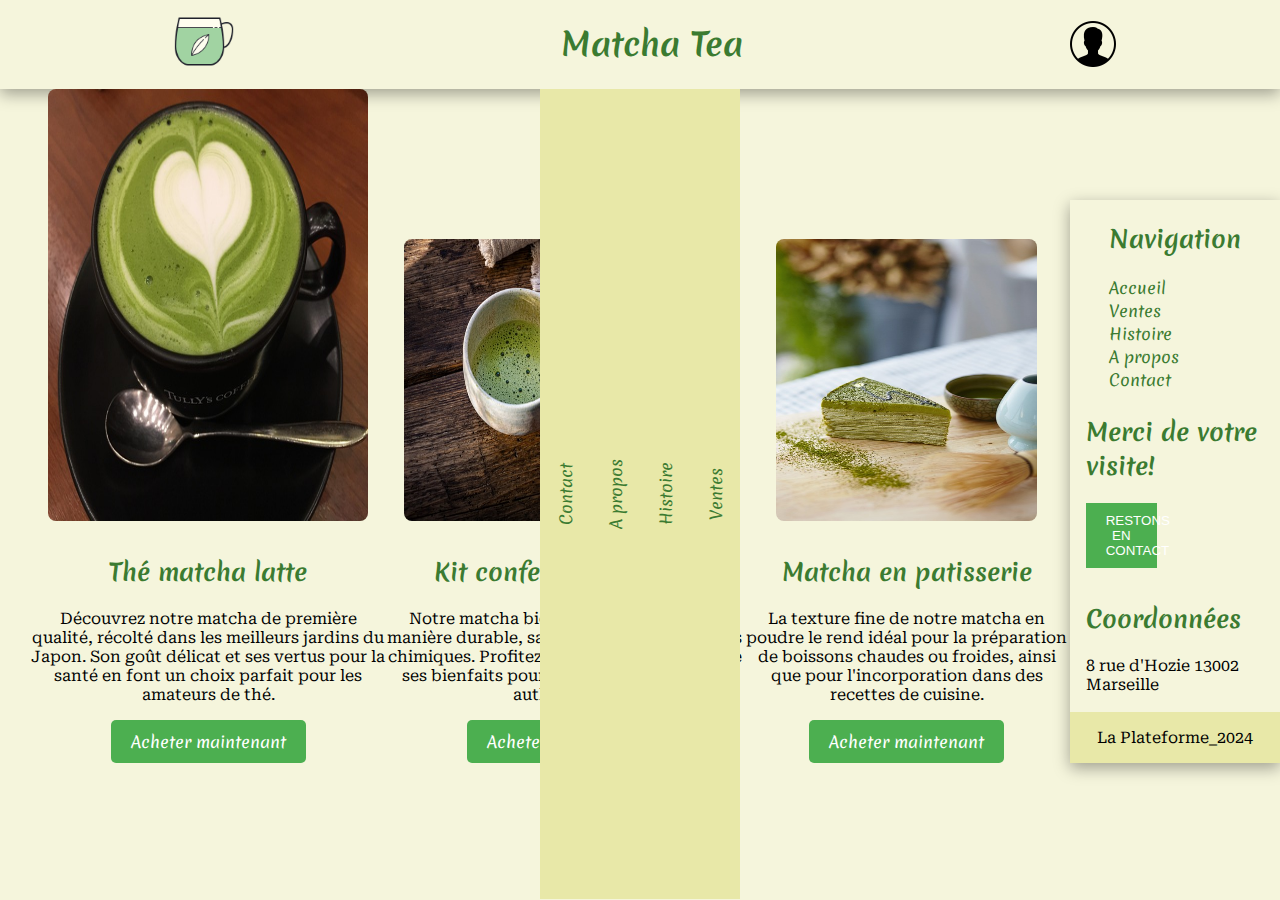
<file: index.html>
<!DOCTYPE html>
<html lang="fr">
  <head>
    <meta charset="UTF-8" />
    <meta name="viewport" content="width=device-width, initial-scale=1.0" />
    <link rel="stylesheet" href="css/style.css" />
    <link rel="stylesheet" href="css/responsive.css" />
    <title>Matcha Tea - Accueil</title>
    <link rel="preconnect" href="https://fonts.googleapis.com" />
    <link rel="preconnect" href="https://fonts.gstatic.com" crossorigin />
    <link
      href="https://fonts.googleapis.com/css2?family=Merienda:wght@300..900&display=swap"
      rel="stylesheet"
    />
    <link
      href="https://fonts.googleapis.com/css2?family=Roboto+Serif:ital,opsz,wght@0,8..144,100..900;1,8..144,100..900&display=swap"
      rel="stylesheet"
    />
  </head>
  <body>
    <header>
      <a href="/index.html"
        ><img class="logo" src="/images/icons8-matcha-tea-100.png"
      /></a>
      <h1>Matcha Tea</h1>
      <img
        class="logoprof"
        src="/images/icons8-account-50.png"
        alt="logo connexion"
      />
    </header>

    <main>
      <div class="container">
        <aside>
          <nav>
            <ul>
              <li><a href="/contact.html">Contact</a></li>
              <li><a href="/apropos.html">A propos</a></li>
              <li><a href="/histoire.html">Histoire</a></li>
              <li><a href="/vente.html">Ventes</a></li>
            </ul>
          </nav>
        </aside>
        <div class="content">
          <div class="product">
            <img class="product1" src="/images/matcha1.jpg" alt="Matcha 1" />
            <h2>Thé matcha latte</h2>
            <p>
              Découvrez notre matcha de première qualité, récolté dans les
              meilleurs jardins du Japon. Son goût délicat et ses vertus pour la
              santé en font un choix parfait pour les amateurs de thé.
            </p>
            <a href="#" class="buy-button">Acheter maintenant</a>
          </div>

          <div class="product">
            <img class="product2" src="/images/matcha2.jpg" alt="Matcha 2" />
            <h2>Kit confection matcha</h2>
            <p>
              Notre matcha biologique est cultivé de manière durable, sans
              pesticides ni produits chimiques. Profitez de son arôme riche et
              de ses bienfaits pour une expérience de thé authentique.
            </p>
            <a href="#" class="buy-button">Acheter maintenant</a>
          </div>

          <div class="product">
            <img class="product3" src="/images/matcha3.jpg" alt="Matcha 3" />
            <h2>Matcha en patisserie</h2>
            <p>
              La texture fine de notre matcha en poudre le rend idéal pour la
              préparation de boissons chaudes ou froides, ainsi que pour
              l'incorporation dans des recettes de cuisine.
            </p>
            <a href="#" class="buy-button">Acheter maintenant</a>
          </div>
          <footer>
            <nav>
              <h2>Navigation</h2>
              <ul>
                <li><a href="/index.html">Accueil</a></li>
                <li><a href="/vente.html">Ventes</a></li>
                <li><a href="/histoire.html">Histoire</a></li>
                <li><a href="/apropos.html">A propos</a></li>
                <li><a href="/contact.html">Contact</a></li>
              </ul>
            </nav>
      
            <div class="footerMid">
              <h2>Merci de votre visite!</h2>
              <button>Restons en contact</button>
            </div>
            <div class="footerCoord">
              <h2>Coordonnées</h2>
              <p>8 rue d'Hozie 13002 Marseille</p>
            </div>
            <div class="footer-copyright">
              <p>La Plateforme_2024</p>
            </div>
          </footer>
        </div>
      
    </main>
    
  
  </body>
</html>
</file>
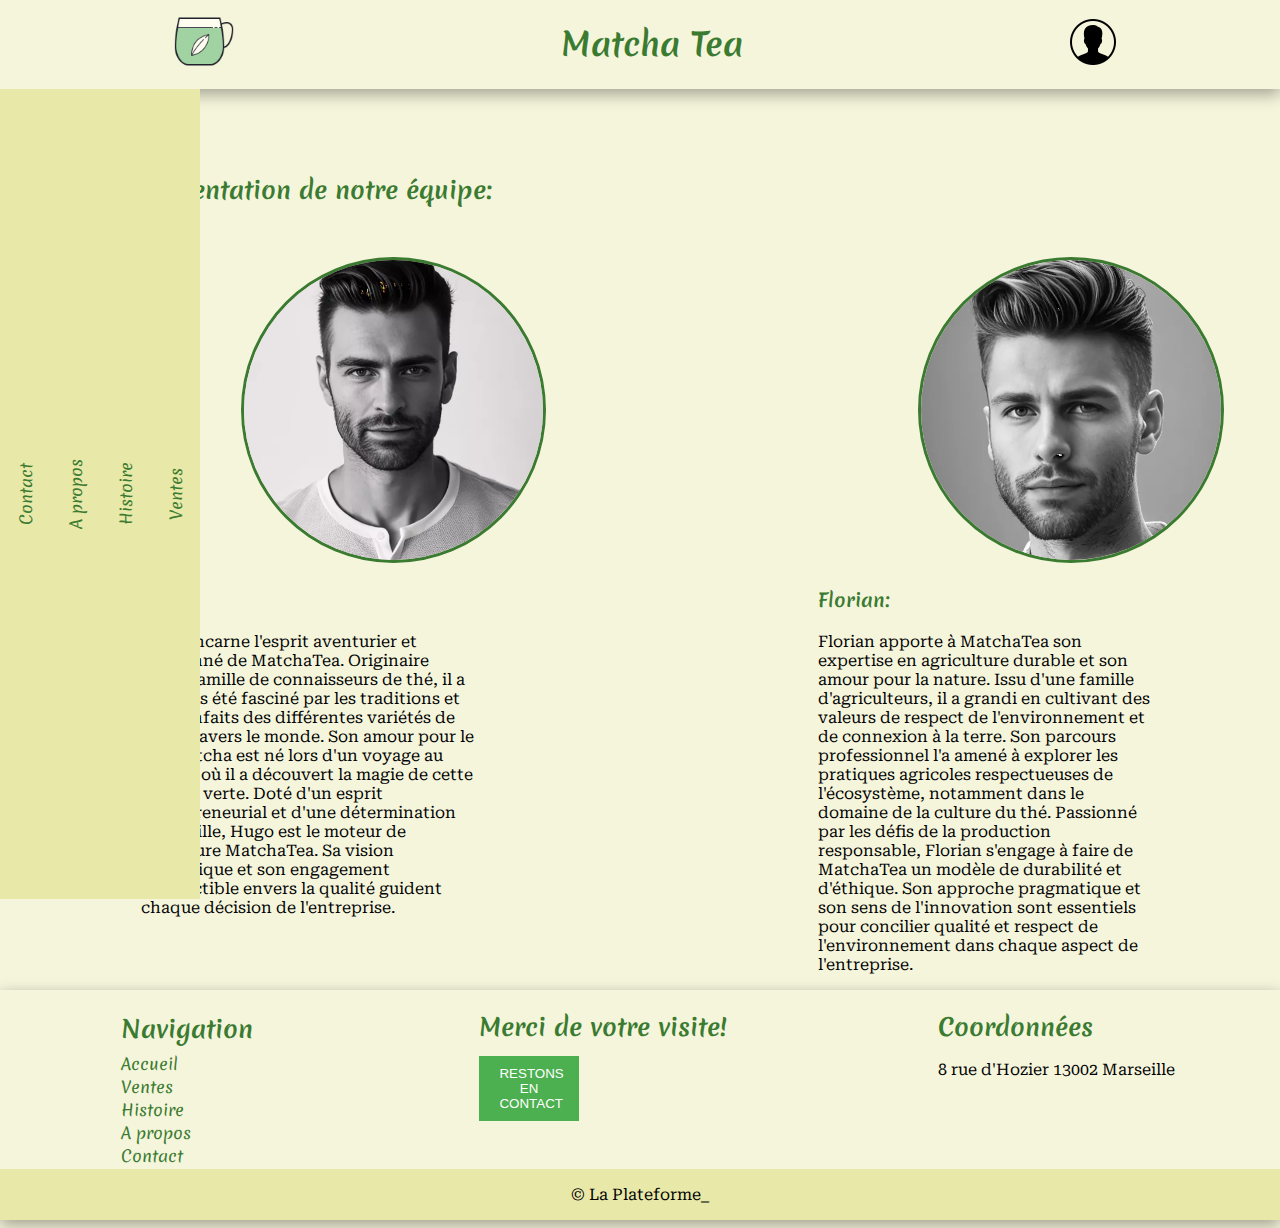
<file: apropos.html>
<!DOCTYPE html>
<html lang="fr">
  <head>
    <meta charset="UTF-8" />
    <meta name="viewport" content="width=device-width, initial-scale=1.0" />
    <link rel="stylesheet" href="css/style.css" />
    <link rel="stylesheet" href="css/index.css" />
    <link rel="stylesheet" href="css/apropos.css" />

    <link rel="stylesheet" href="css/responsive.css" />
    <title>Matcha Tea - L'équipe</title>
    <link rel="preconnect" href="https://fonts.googleapis.com" />
    <link rel="preconnect" href="https://fonts.gstatic.com" crossorigin />
    <link
      href="https://fonts.googleapis.com/css2?family=Merienda:wght@300..900&display=swap"
      rel="stylesheet" />
    <link
      href="https://fonts.googleapis.com/css2?family=Roboto+Serif:ital,opsz,wght@0,8..144,100..900;1,8..144,100..900&display=swap"
      rel="stylesheet" />
  </head>
  <body>
    <header>
      <a href="index.html"><img class="logo" src="images/icons8-matcha-tea-100.png" /></a>
      <h1 class="mobile-hidden">Matcha Tea</h1>
      <img class="mobile-only" src="images/menu.png" alt="Menu">

      <a href="profil.html"><img class="logoprof" src="images/icons8-account-50.png"
        alt="logo connexion" /></a>
    </header>
    <div id="position-fixed-header"></div>
    <div class="main-container">
      <aside id="desktop-navbar">
        <nav>
          <ul>
            <li class="mobile-hidden"><a href="contact.html">Contact</a></li>
            <li class="mobile-hidden"><a href="apropos.html">A propos</a></li>
            <li class="mobile-hidden"><a href="histoire.html">Histoire</a></li>
            <li class="mobile-hidden"><a href="vente.html">Ventes</a></li>
          </ul>
        </nav>
      </aside>

      <div id="position-fixed-navbar"></div>
      <main>
      <h2>Présentation de notre équipe:</h2>
        <div class="equipe">
          <div class="hugo">
            <img class="portrait" src="images/Hugo_ia.png" alt="hugo profil" />
            <h3>Hugo:</h3>
            <p>
              Hugo incarne l'esprit aventurier et passionné de MatchaTea.
              Originaire d'une famille de connaisseurs de thé, il a toujours été
              fasciné par les traditions et les bienfaits des différentes
              variétés de thé à travers le monde. Son amour pour le thé matcha
              est né lors d'un voyage au Japon, où il a découvert la magie de
              cette poudre verte. Doté d'un esprit entrepreneurial et d'une
              détermination sans faille, Hugo est le moteur de l'aventure
              MatchaTea. Sa vision stratégique et son engagement indéfectible
              envers la qualité guident chaque décision de l'entreprise.
            </p>
          </div>
          <div class="florian">
            <img
              class="portrait"
              src="images/Florian_ia.png"
              alt="florian profil"
            />
            <h3>Florian:</h3>
            <p>
              Florian apporte à MatchaTea son expertise en agriculture durable
              et son amour pour la nature. Issu d'une famille d'agriculteurs, il
              a grandi en cultivant des valeurs de respect de l'environnement et
              de connexion à la terre. Son parcours professionnel l'a amené à
              explorer les pratiques agricoles respectueuses de l'écosystème,
              notamment dans le domaine de la culture du thé. Passionné par les
              défis de la production responsable, Florian s'engage à faire de
              MatchaTea un modèle de durabilité et d'éthique. Son approche
              pragmatique et son sens de l'innovation sont essentiels pour
              concilier qualité et respect de l'environnement dans chaque aspect
              de l'entreprise.
            </p>
          </div>
        </div>
      </div>
    </main>
          <footer>
            <nav>
              <h2>Navigation</h2>
              <ul>
                <li><a href="index.html">Accueil</a></li>
                <li><a href="vente.html">Ventes</a></li>
                <li><a href="histoire.html">Histoire</a></li>
                <li><a href="apropos.html">A propos</a></li>
                <li><a href="contact.html">Contact</a></li>
              </ul>
            </nav>
      
            <div class="footer-button">
              <h2>Merci de votre visite!</h2>
              <button>Restons en contact</button>
      
            </div>
            <div class="footer-contact-details">
              <h2>Coordonnées</h2>
              <p>8 rue d'Hozier 13002 Marseille</p>
            </div>
            <div class="footer-copyright">
              <p>© La Plateforme_</p>
            </div>
          </footer>
        </div>
      </section>
    </div>


  </body>
</html>
</file>
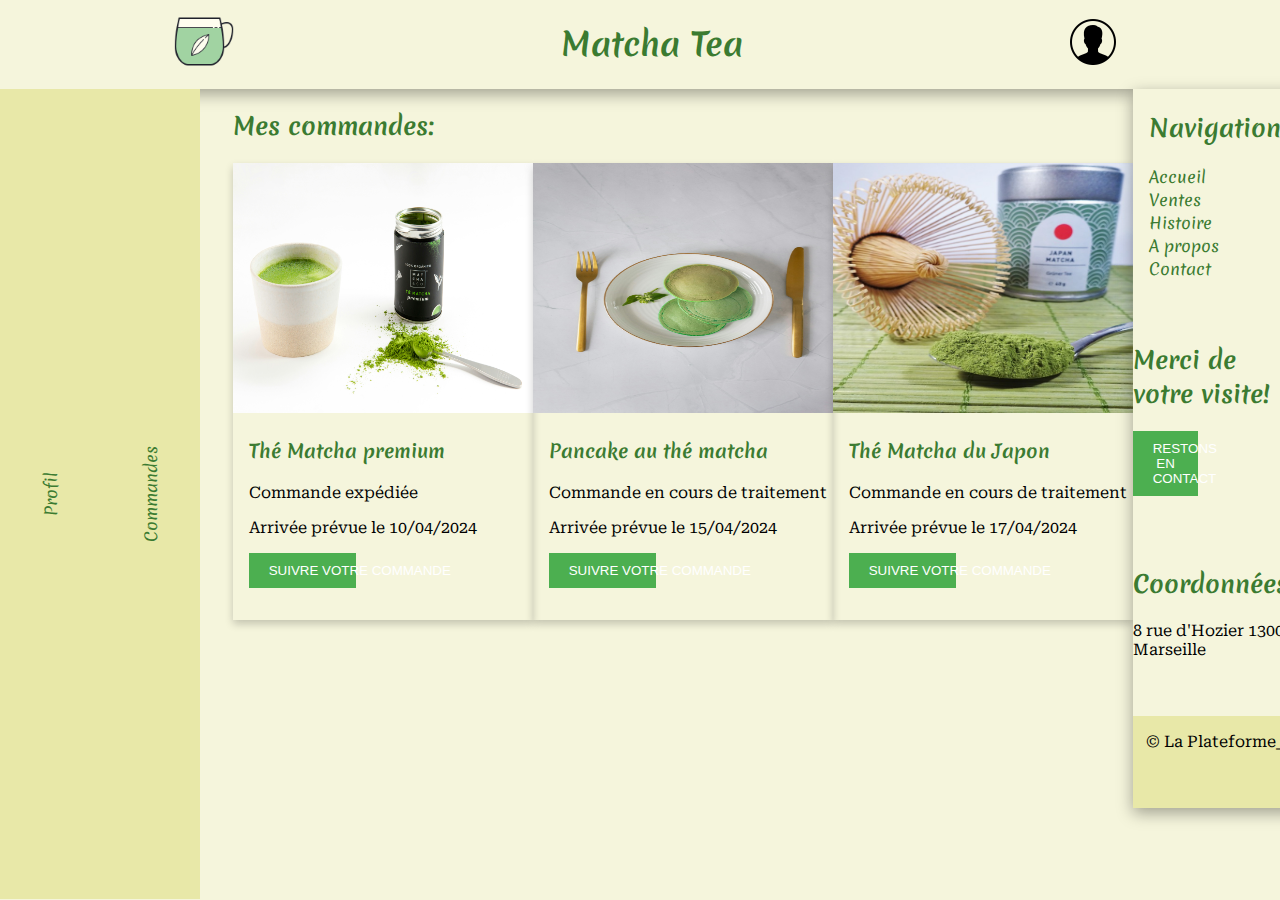
<file: commandes.html>
<!DOCTYPE html>
<html lang="fr">
    <head>
        <meta charset="UTF-8" />
        <meta name="viewport" content="width=device-width, initial-scale=1.0" />
        <link rel="stylesheet" href="css/style.css" />
        <link rel="stylesheet" href="css/index.css" />
        <link rel="stylesheet" href="css/commandes.css">
        <link rel="stylesheet" href="css/responsive.css" />
        <title>Matcha Tea - Mes commandes</title>
        <link rel="preconnect" href="https://fonts.googleapis.com" />
        <link rel="preconnect" href="https://fonts.gstatic.com" crossorigin />
        <link
            href="https://fonts.googleapis.com/css2?family=Merienda:wght@300..900&display=swap"
            rel="stylesheet" />
        <link
            href="https://fonts.googleapis.com/css2?family=Roboto+Serif:ital,opsz,wght@0,8..144,100..900;1,8..144,100..900&display=swap"
            rel="stylesheet" />
    </head>
    <body>
        <header>
            <a href="index.html"><img class="logo"
                    src="images/icons8-matcha-tea-100.png" /></a>
            <h1 class="mobile-hidden">Matcha Tea</h1>
            <img class="mobile-only" src="images/menu.png" alt="Menu">

            <a href="profil.html"><img class="logoprof"
                    src="images/icons8-account-50.png"
                    alt="logo connexion" /></a>
        </header>
        <div id="position-fixed-header"></div>
            

                <div class="mainContainer">
                    <aside id="desktop-navbar">
                        <nav>
                            <ul>
                                <li><a href="profil.html">Profil</a></li>
                                <li><a href="commandes.html">Commandes</a></li>
                            </ul>
                        </nav>
                    </aside>
                     <div id="position-fixed-navbar"></div>

                    <div class="container">
                        <main>
                            <h2>Mes commandes:</h2>
                            <section>
                                <div class="row"></div>
                                <article>
                                    <div class="card">
                                      <img src="images/the_matcha_premium.jpg">
                                      <div class="card-container">
                                        <h3>Thé Matcha premium</h3>
                                        <p>Commande expédiée</p>
                                        <p>Arrivée prévue le 10/04/2024</p>
                                        <button>Suivre votre commande</button>
                                      </div>
                                    </div>
                                  </article>
                        
                                  <article>
                                    <div class="card">
                                      <img src="images/the_matcha_pancake.jpg">
                                      <div class="card-container">
                                        <h3>Pancake au thé matcha</h3>
                                        <p>Commande en cours de traitement</p>
                                        <p>Arrivée prévue le 15/04/2024</p>
                                        <button>Suivre votre commande</button>
                                      </div>
                                    </div>
                                  </article>

                                  <article>
                                    <div class="card">
                                      <img src="images/matcha7.jpg">
                                      <div class="card-container">
                                        <h3>Thé Matcha du Japon</h3>
                                        <p>Commande en cours de traitement</p>
                                        <p>Arrivée prévue le 17/04/2024</p>
                                        <button>Suivre votre commande</button>
                                      </div>
                                    </div>
                                  </article>
                        
                            </section>
                        </main>
                        
                        <footer>
                            <nav>
                                <h2>Navigation</h2>
                                <ul>
                                    <li><a href="index.html">Accueil</a></li>
                                    <li><a href="vente.html">Ventes</a></li>
                                    <li><a href="histoire.html">Histoire</a></li>
                                    <li><a href="apropos.html">A propos</a></li>
                                    <li><a href="contact.html">Contact</a></li>
                                </ul>
                            </nav>

                            <div class="footer-button">
                                <h2>Merci de votre visite!</h2>
                                <button>Restons en contact</button>

                            </div>
                            <div class="footer-contact-details">
                                <h2>Coordonnées</h2>
                                <p>8 rue d'Hozier 13002 Marseille</p>
                            </div>
                            <div class="footer-copyright">
                                <p>© La Plateforme_</p>
                            </div>
                        </footer>
                    </div>

                </div>
            </section>
        </div>

    </body>
</html>
</file>
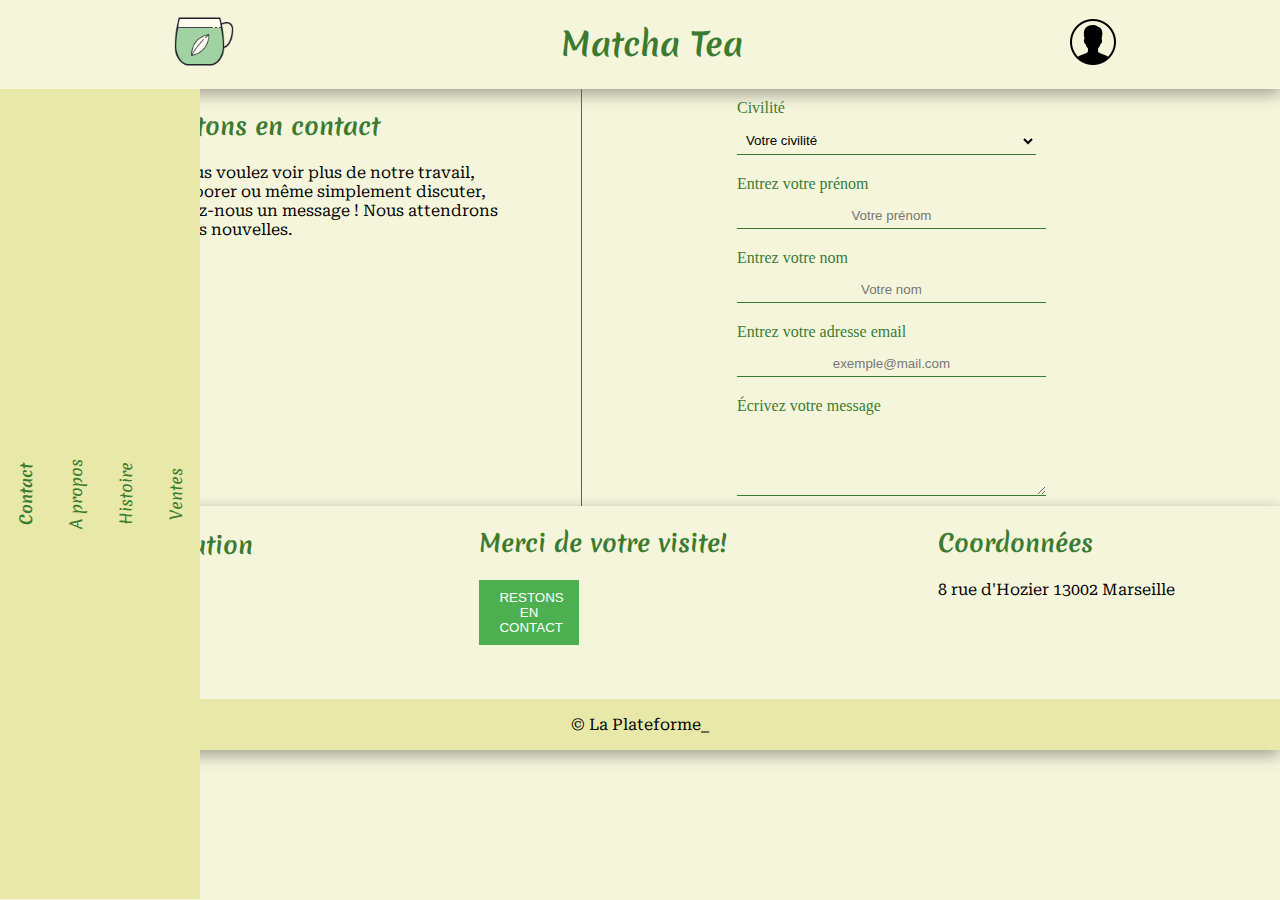
<file: contact.html>
<!DOCTYPE html>
<html lang="fr">
    <head>
        <meta charset="UTF-8" />
        <meta name="viewport" content="width=device-width, initial-scale=1.0" />
        <link rel="stylesheet" href="css/style.css" />
        <link rel="stylesheet" href="css/contact.css" />
        <link rel="stylesheet" href="css/responsive.css" />
        <title>Matcha Tea - Nous contacter</title>
        <link rel="preconnect" href="https://fonts.googleapis.com" />
        <link rel="preconnect" href="https://fonts.gstatic.com" crossorigin />
        <link
            href="https://fonts.googleapis.com/css2?family=Merienda:wght@300..900&display=swap"
            rel="stylesheet" />
        <link
            href="https://fonts.googleapis.com/css2?family=Roboto+Serif:ital,opsz,wght@0,8..144,100..900;1,8..144,100..900&display=swap"
            rel="stylesheet" />
    </head>
    <body>
        <header>
            <a href="index.html"><img class="logo" src="images/icons8-matcha-tea-100.png" /></a>
            
            <h1 class="mobile-hidden">Matcha Tea</h1>
            <img class="mobile-only" src="images/menu.png" alt="Menu">

            <a href="profil.html"><img class="logoprof" src="images/icons8-account-50.png" alt="logo connexion" /></a>

        </header>
        <div id="position-fixed-header"></div>

        <div class="main-container">
            <aside id="desktop-navbar">
                <nav>
                    <ul>
                        <li class="mobile-hidden"><a href="contact.html"><b>Contact</b></a></li>
                        <li class="mobile-hidden"><a href="apropos.html">A propos</a></li>
                        <li class="mobile-hidden"><a href="histoire.html">Histoire</a></li>
                        <li class="mobile-hidden"><a href="vente.html">Ventes</a></li>
                    </ul>
                </nav>
            </aside>
            <div id="position-fixed-navbar"></div>

            <main id="main-container-contact">
                <section id="container-left-contact">

                    <h2>Restons en contact</h2>
                    <p>Si vous voulez voir plus de notre travail, collaborer ou
                        même
                        simplement discuter, laissez-nous un message ! Nous
                        attendrons de vos nouvelles.</p>
                </section>

                <div class="vertical-separator"></div>

                <section id="container-right-contact">
                    <form>
                        <div class="input-field">
                            <label for="civility">Civilité</label>
                            <select name="civility" id="civility">
                                <option value>Votre civilité</option>
                                <option value="male">Monsieur</option>
                                <option value="female">Madame</option>
                                <option value="other">Autre</option>
                            </select>
                        </div>

                        <div class="input-field">
                            <label for="last-name">Entrez votre prénom</label>
                            <input type="text" id="first-name" name="first-name"
                                placeholder="Votre prénom" required>
                        </div>

                        <div class="input-field">
                            <label for="lname">Entrez votre nom</label>
                            <input type="text" id="last-name" name="last-name"
                                placeholder="Votre nom" required>
                        </div>

                        <div class="input-field">
                            <label for="email">Entrez votre adresse
                                email</label>
                            <input type="email" id="email" name="email"
                                placeholder="exemple@mail.com" required>
                        </div>

                        <div class="input-field-textarea">
                            <label for="message">Écrivez votre message</label>
                            <textarea id="message" name="message" rows="4" cols="50"></textarea>
                        </div>
                        </form>

                    </section>
                </main>

            </div>

            <footer>
                <nav>
                    <h2>Navigation</h2>
                    <ul>
                        <li><a href="index.html">Accueil</a></li>
                        <li><a href="vente.html">Ventes</a></li>
                        <li><a href="histoire.html">Histoire</a></li>
                        <li><a href="apropos.html">A propos</a></li>
                        <li><a href="contact.html">Contact</a></li>
                    </ul>
                </nav>

                <div class="footer-button">
                    <h2>Merci de votre visite!</h2>
                    <button>Restons en contact</button>

                </div>
                <div class="footer-contact-details">
                    <h2>Coordonnées</h2>
                    <p>8 rue d'Hozier 13002 Marseille</p>
                </div>
                <div class="footer-copyright">
                    <p>© La Plateforme_</p>
                </div>
            </footer>
        </body>
    </html>
</file>
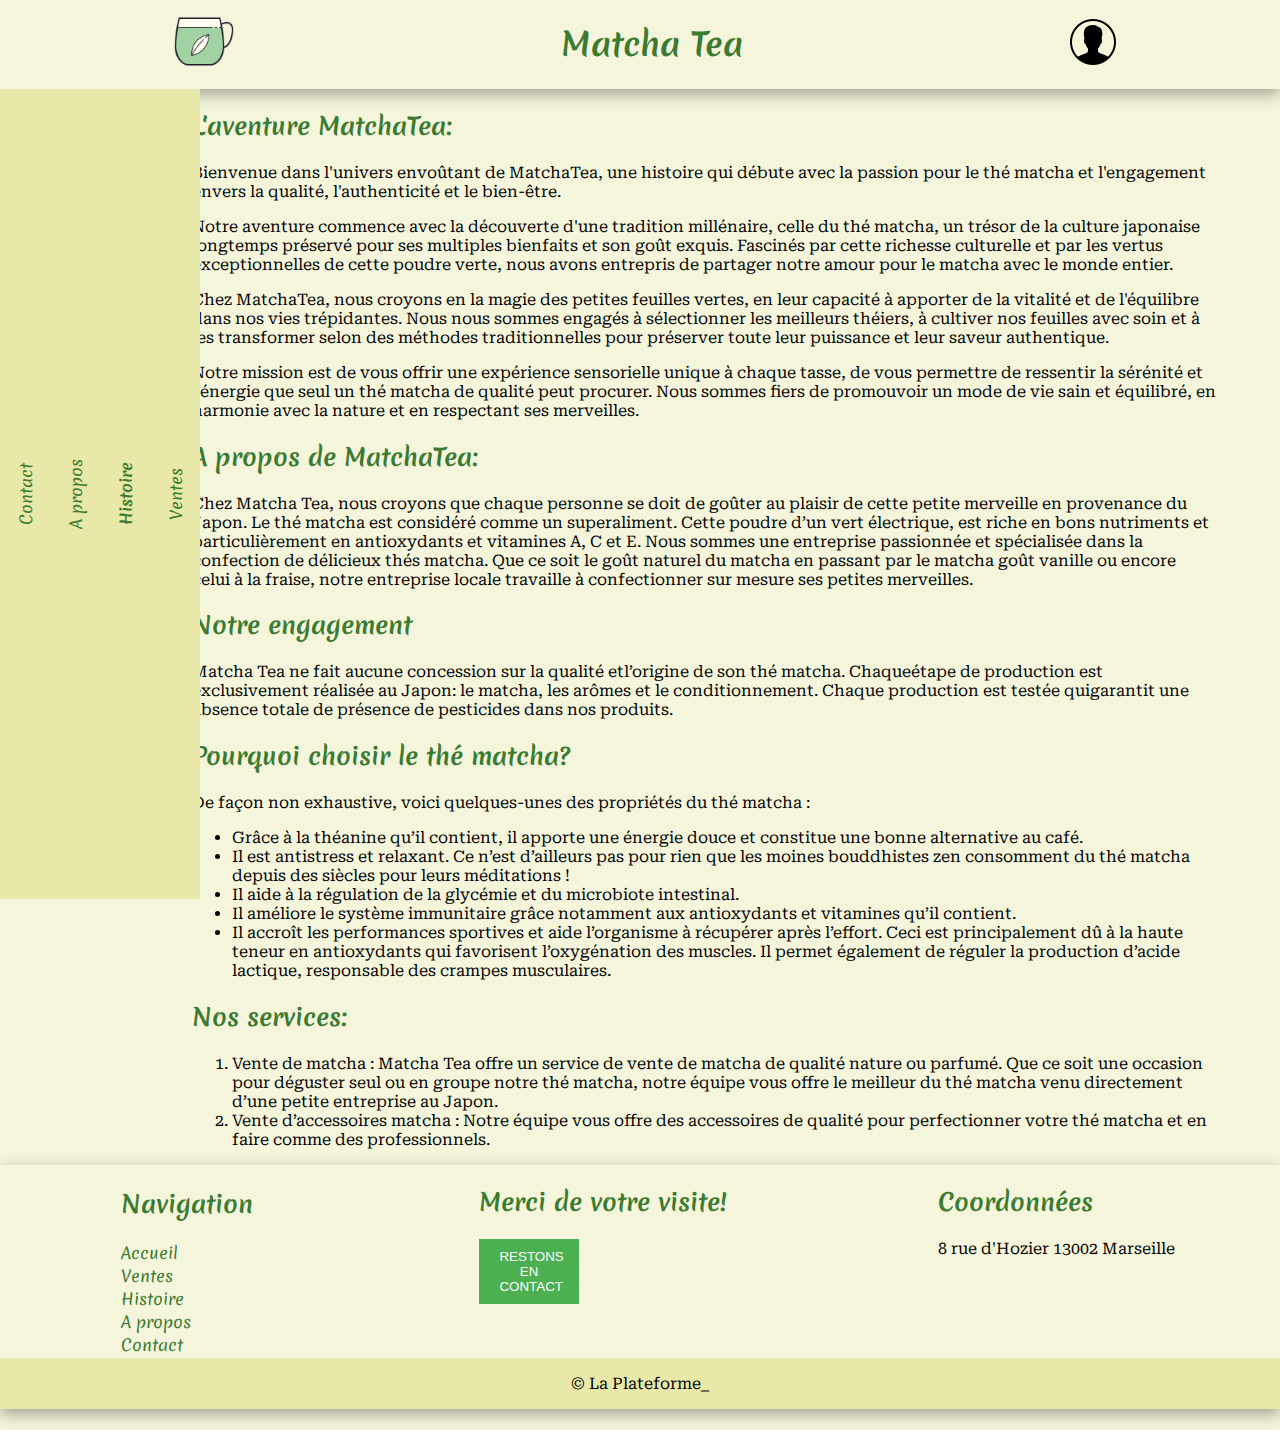
<file: histoire.html>
<!DOCTYPE html>
<html lang="fr">
    <head>
        <meta charset="UTF-8" />
        <meta name="viewport" content="width=device-width, initial-scale=1.0" />
        <link rel="stylesheet" href="css/style.css" />
        <link rel="stylesheet" href="css/histoire.css" />

        <link rel="stylesheet" href="css/responsive.css" />
        <title>Matcha Tea - Histoire</title>
        <link rel="preconnect" href="https://fonts.googleapis.com" />
        <link rel="preconnect" href="https://fonts.gstatic.com" crossorigin />
        <link
            href="https://fonts.googleapis.com/css2?family=Merienda:wght@300..900&display=swap"
            rel="stylesheet" />
        <link
            href="https://fonts.googleapis.com/css2?family=Roboto+Serif:ital,opsz,wght@0,8..144,100..900;1,8..144,100..900&display=swap"
            rel="stylesheet" />
    </head>
    <body>
        <header>
            <a href="index.html"><img class="logo"
                    src="images/icons8-matcha-tea-100.png" /></a>
            <h1 class="mobile-hidden">Matcha Tea</h1>
            <img class="mobile-only" src="images/menu.png" alt="Menu">

            <a href="profil.html"><img class="logoprof"
                    src="images/icons8-account-50.png"
                    alt="logo connexion" /></a>

        </header>
        <div id="position-fixed-header"></div>

        <div class="main-container">
            <aside id="desktop-navbar">
                <nav>
                    <ul>
                        <li class="mobile-hidden"><a href="contact.html">Contact</a></li>
                        <li class="mobile-hidden"><a href="apropos.html">A propos</a></li>
                        <li class="mobile-hidden"><a href="histoire.html"><b>Histoire</b></a></li>
                        <li class="mobile-hidden"><a href="vente.html">Ventes</a></li>
                    </ul>
                </nav>
            </aside>
            <div id="position-fixed-navbar"></div>

            <main id="main-container-histoire">
                <div>
                    <h2>L'aventure MatchaTea:</h2>
                    <p>
                        Bienvenue dans l'univers envoûtant de MatchaTea, une
                        histoire qui débute avec la passion pour le thé matcha
                        et
                        l'engagement envers la qualité, l'authenticité et le
                        bien-être.</p>

                    <p>Notre aventure commence avec la découverte d'une
                        tradition
                        millénaire, celle du thé matcha, un trésor de la culture
                        japonaise longtemps préservé pour ses multiples
                        bienfaits et
                        son goût exquis. Fascinés par cette richesse culturelle
                        et
                        par les vertus exceptionnelles de cette poudre verte,
                        nous
                        avons entrepris de partager notre amour pour le matcha
                        avec
                        le monde entier.</p>

                    <p>Chez MatchaTea, nous croyons en la magie des petites
                        feuilles vertes, en leur capacité à apporter de la
                        vitalité
                        et de l'équilibre dans nos vies trépidantes. Nous nous
                        sommes engagés à sélectionner les meilleurs théiers, à
                        cultiver nos feuilles avec soin et à les transformer
                        selon
                        des méthodes traditionnelles pour préserver toute leur
                        puissance et leur saveur authentique.</p>

                    <p>Notre mission est de vous offrir une expérience
                        sensorielle
                        unique à chaque tasse, de vous permettre de ressentir la
                        sérénité et l'énergie que seul un thé matcha de qualité
                        peut
                        procurer. Nous sommes fiers de promouvoir un mode de vie
                        sain et équilibré, en harmonie avec la nature et en
                        respectant ses merveilles.</p>
                </div>
                <div>
                    <h2>A propos de MatchaTea:</h2>

                    <p>Chez Matcha Tea, nous croyons que chaque personne se doit
                        de goûter au plaisir de cette
                        petite merveille en provenance du Japon. Le thé matcha
                        est considéré comme un
                        superaliment. Cette poudre d’un vert électrique, est
                        riche en bons nutriments et
                        particulièrement en antioxydants et vitamines A, C et E.
                        Nous sommes une entreprise
                        passionnée et spécialisée dans la confection de
                        délicieux thés matcha. Que ce soit le goût
                        naturel du matcha en passant par le matcha goût vanille
                        ou encore celui à la fraise, notre
                        entreprise locale travaille à confectionner sur mesure
                        ses petites merveilles.</p></div>
                <div>
                    <h2>Notre engagement</h2>
                    <p>Matcha Tea ne fait aucune concession sur la qualité
                        etl’origine de son thé matcha. Chaqueétape de production
                        est exclusivement réalisée au Japon: le matcha, les
                        arômes et le conditionnement. Chaque production est
                        testée quigarantit une absence totale de présence
                        de pesticides dans nos produits.</p>
                </div>
                <div>
                    <h2>Pourquoi choisir le thé matcha?</h2>
                    <p>De façon non exhaustive, voici quelques-unes des
                        propriétés du thé matcha :</p>
                    <ul>
                        <li>Grâce à la théanine qu’il contient, il apporte une
                            énergie douce et constitue
                            une bonne alternative au café.</li>
                        <li>Il est antistress et relaxant. Ce n’est d’ailleurs
                            pas pour rien que les moines
                            bouddhistes zen consomment du thé matcha depuis des
                            siècles pour leurs
                            méditations !</li>
                        <li>Il aide à la régulation de la glycémie et du
                            microbiote intestinal.</li>
                        <li>Il améliore le système immunitaire grâce notamment
                            aux antioxydants et
                            vitamines qu’il contient.</li>
                        <li>Il accroît les performances sportives et aide
                            l’organisme à récupérer après
                            l’effort. Ceci est principalement dû à la haute
                            teneur en antioxydants qui
                            favorisent l’oxygénation des muscles. Il permet
                            également de réguler la
                            production d’acide lactique, responsable des crampes
                            musculaires.</li>
                    </ul>
                </div>
                <div>
                    <h2>Nos services:</h2>
                    <ol>
                        <li>Vente de matcha : Matcha Tea offre un service de
                            vente de matcha de qualité nature ou
                            parfumé. Que ce soit une occasion pour déguster seul
                            ou en groupe notre thé matcha, notre
                            équipe vous offre le meilleur du thé matcha venu
                            directement d’une petite entreprise au
                            Japon.</li>
                        <li>Vente d’accessoires matcha : Notre équipe vous offre
                            des accessoires de qualité pour
                            perfectionner votre thé matcha et en faire comme des
                            professionnels.</li>
                    </ol>
                </div>
            </main>
        </div>

        <footer>
            <nav>
                <h2>Navigation</h2>
                <ul>
                    <li><a href="index.html">Accueil</a></li>
                    <li><a href="vente.html">Ventes</a></li>
                    <li><a href="histoire.html">Histoire</a></li>
                    <li><a href="apropos.html">A propos</a></li>
                    <li><a href="contact.html">Contact</a></li>
                </ul>
            </nav>

            <div class="footer-button">
                <h2>Merci de votre visite!</h2>
                <button>Restons en contact</button>

            </div>
            <div class="footer-contact-details">
                <h2>Coordonnées</h2>
                <p>8 rue d'Hozier 13002 Marseille</p>
            </div>
            <div class="footer-copyright">
                <p>© La Plateforme_</p>
            </div>
        </footer>
    </body>
</html>
</file>
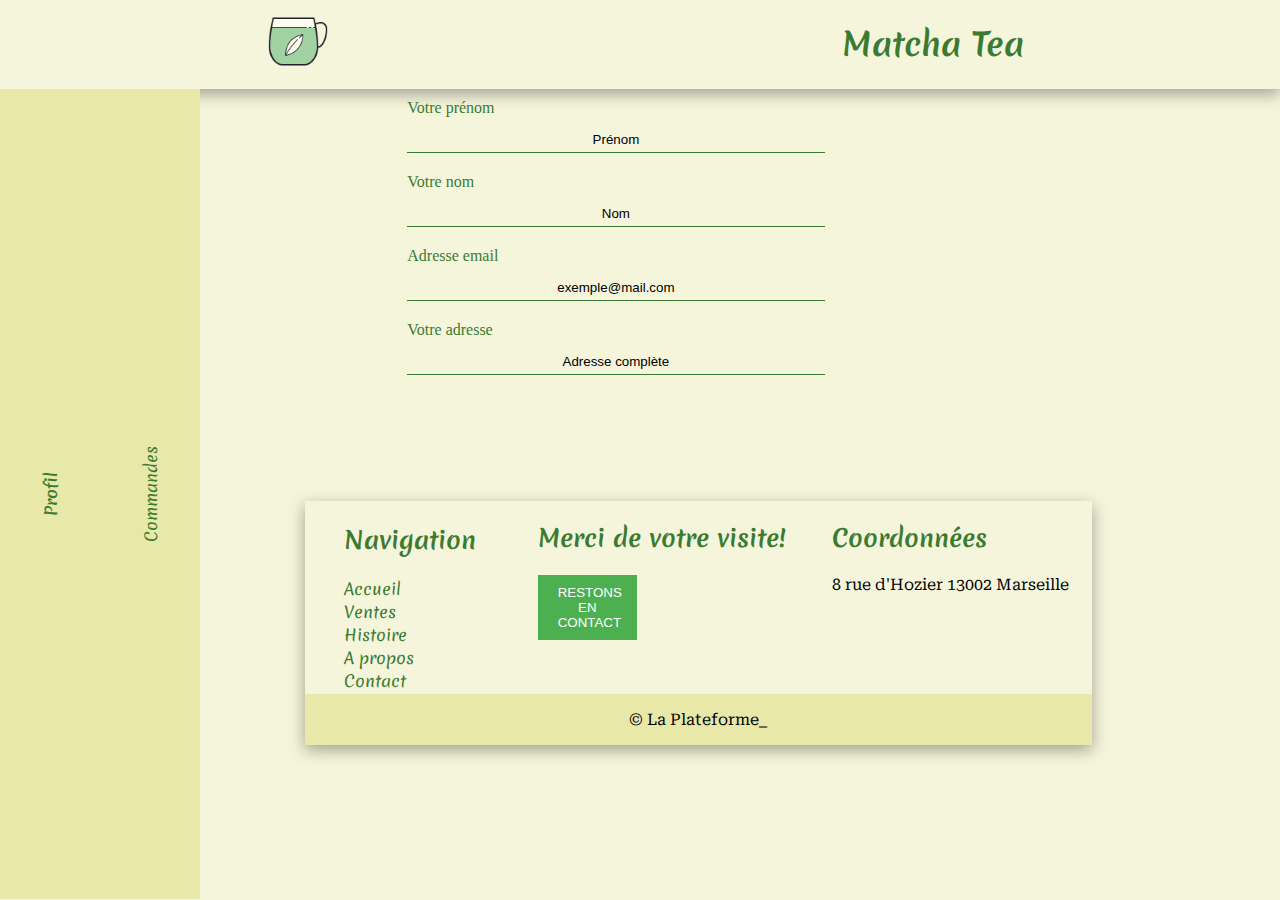
<file: profil.html>
<!DOCTYPE html>
<html lang="fr">
    <head>
        <meta charset="UTF-8" />
        <meta name="viewport" content="width=device-width, initial-scale=1.0" />
        <link rel="stylesheet" href="css/style.css" />
        <link rel="stylesheet" href="css/profil.css" />
        <link rel="stylesheet" href="css/responsive.css" />
        <title>Matcha Tea - Mon profil</title>
        <link rel="preconnect" href="https://fonts.googleapis.com" />
        <link rel="preconnect" href="https://fonts.gstatic.com" crossorigin />
        <link
            href="https://fonts.googleapis.com/css2?family=Merienda:wght@300..900&display=swap"
            rel="stylesheet" />
        <link
            href="https://fonts.googleapis.com/css2?family=Roboto+Serif:ital,opsz,wght@0,8..144,100..900;1,8..144,100..900&display=swap"
            rel="stylesheet" />
    </head>
    <body>
        <header>
            <a href="index.html"><img class="logo" src="images/icons8-matcha-tea-100.png" /></a>
            <h1 class="mobile-hidden">Matcha Tea</h1>
            <img class="mobile-only" src="images/menu.png" alt="Menu">
        </header>
        <div id="position-fixed-header"></div>
        <div class="main-container">
            <aside id="desktop-navbar">
                <nav>
                    <ul>
                        <li class="mobile-hidden"><a href="profil.html"><b>Profil</b></a></li>
                        <li class="mobile-hidden"><a href="commandes.html">Commandes</a></li>
                    </ul>
                </nav>
            </aside>
            <div id="position-fixed-navbar"></div>

            <main id="main-container-profile">
                <section>
                    <form>
                        <div class="input-field">
                            <label for="last-name">Votre prénom</label>
                            <input type="text" id="first-name" name="first-name"
                                value="Prénom" required>
                        </div>

                        <div class="input-field">
                            <label for="last-name">Votre nom</label>
                            <input type="text" id="last-name" name="last-name"
                                value="Nom">
                        </div>

                        <div class="input-field">
                            <label for="email">Adresse email</label>
                            <input type="email" id="email" name="email"
                                value="exemple@mail.com" required>
                        </div>

                        <div class="input-field">
                            <label for="address">Votre adresse</label>
                            <input type="text" id="address" name="address"
                                value="Adresse complète">
                        </div>
                    </form>

                </section>

                <footer>
                    <nav>
                        <h2>Navigation</h2>
                        <ul>
                            <li><a href="index.html">Accueil</a></li>
                            <li><a href="vente.html">Ventes</a></li>
                            <li><a href="histoire.html">Histoire</a></li>
                            <li><a href="apropos.html">A propos</a></li>
                            <li><a href="contact.html">Contact</a></li>
                        </ul>
                    </nav>
        
                    <div class="footer-button">
                        <h2>Merci de votre visite!</h2>
                        <button>Restons en contact</button>
        
                    </div>
                    <div class="footer-contact-details">
                        <h2>Coordonnées</h2>
                        <p>8 rue d'Hozier 13002 Marseille</p>
                    </div>
                    <div class="footer-copyright">
                        <p>© La Plateforme_</p>
                    </div>
                </footer>
            </main>
        </div>


    </body>
</html>
</file>
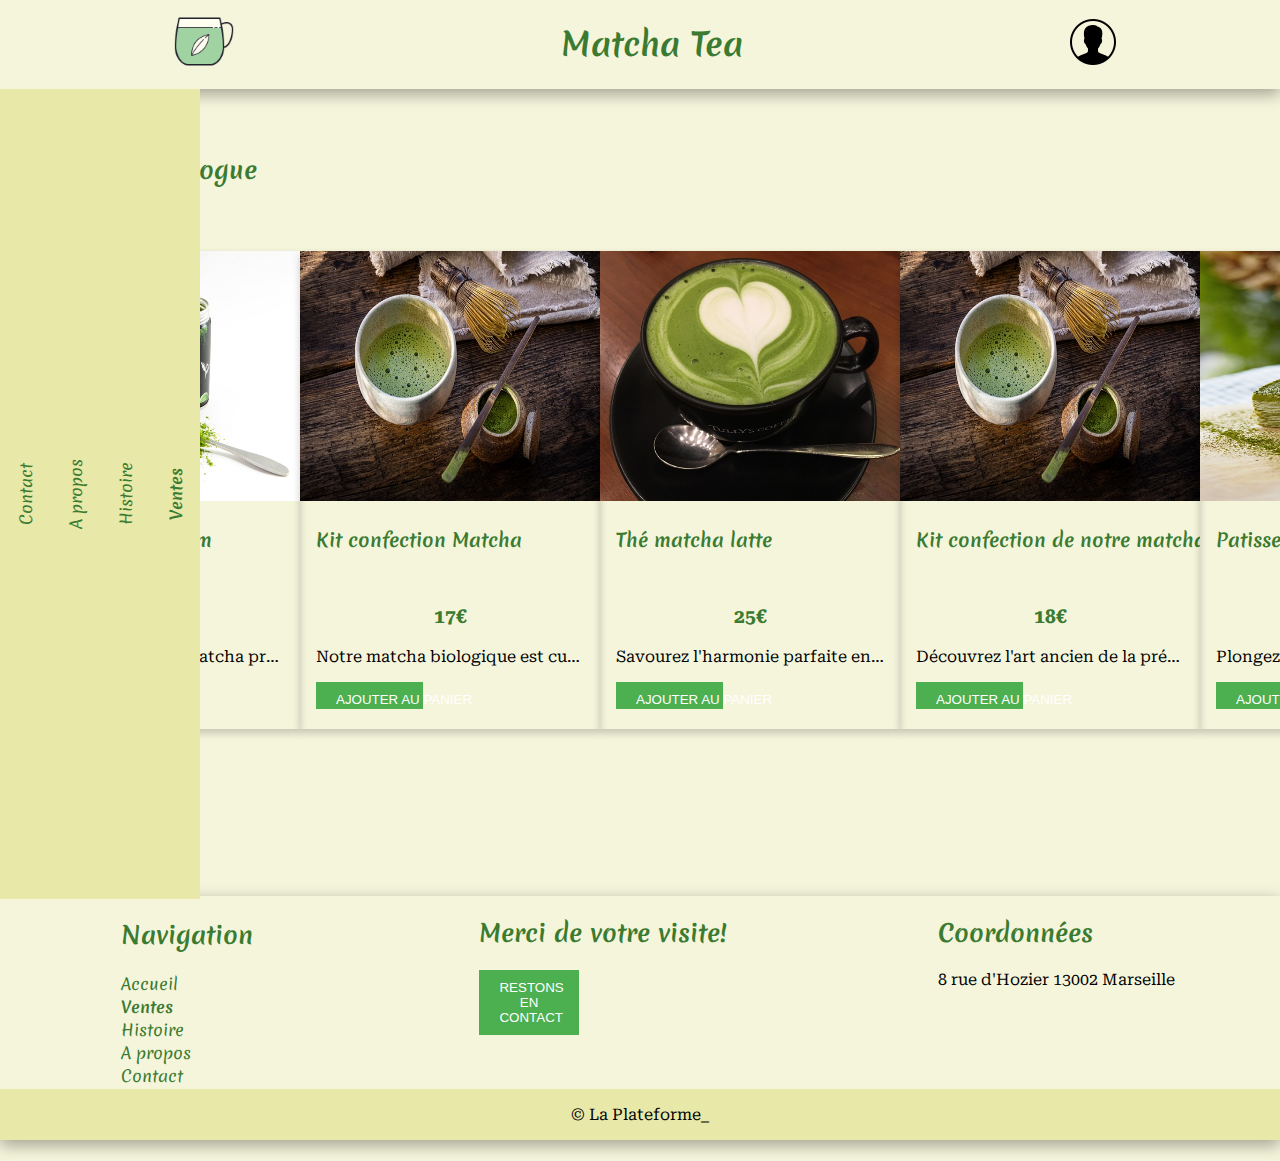
<file: vente.html>
<!DOCTYPE html>
<html lang="fr">
    <head>
        <meta charset="UTF-8" />
        <meta name="viewport" content="width=device-width, initial-scale=1.0" />
        <link rel="stylesheet" href="css/style.css" />
        <link rel="stylesheet" href="css/vente.css" />
        <link rel="stylesheet" href="css/responsive.css" />
        <title>Matcha Tea - Magasin</title>
        <link rel="preconnect" href="https://fonts.googleapis.com" />
        <link rel="preconnect" href="https://fonts.gstatic.com" crossorigin />
        <link
            href="https://fonts.googleapis.com/css2?family=Merienda:wght@300..900&display=swap"
            rel="stylesheet" />
        <link
            href="https://fonts.googleapis.com/css2?family=Roboto+Serif:ital,opsz,wght@0,8..144,100..900;1,8..144,100..900&display=swap"
            rel="stylesheet" />
    </head>
    <body>
        <header>
            <a href="index.html"><img class="logo" src="images/icons8-matcha-tea-100.png" /></a>
            <h1 class="mobile-hidden">Matcha Tea</h1>
            <img class="mobile-only" src="images/menu.png" alt="Menu">

            <a href="profil.html"><img class="logoprof" src="images/icons8-account-50.png" alt="logo connexion" /></a>

        </header>
        <div id="position-fixed-header"></div>

        <div class="main-container">
            <aside id="desktop-navbar">
                <nav>
                    <ul>
                        <li class="mobile-hidden"><a href="contact.html">Contact</a></li>
                        <li class="mobile-hidden"><a href="apropos.html">A propos</a></li>
                        <li class="mobile-hidden"><a href="histoire.html">Histoire</a></li>
                        <li class="mobile-hidden"><a href="vente.html"><b>Ventes</b></a></li>
                    </ul>
                </nav>
            </aside>
            <div id="position-fixed-navbar"></div>

            <section id="products">
                <h2>Notre catalogue</h2>

                <div class="container">
                    <div class="row">
                        <article>
                            <div class="card">
                                <img src="images/the_matcha_premium.jpg"
                                    alt="Avatar" />
                                <div class="card-container">
                                    <h3>Thé Matcha Premium</h3>
                                    <p class="price">23€</p>
                                    <p>
                                        Découvrez notre thé matcha premium,
                                        récolté avec soin dans
                                        les plantations japonaises les plus
                                        prestigieuses. Cette
                                        délicatesse émeraude offre une
                                        expérience gustative exquise,
                                        alliant douceur et arôme raffiné.
                                        Plongez dans une
                                        parenthèse de bien-être à chaque
                                        dégustation, symbole de
                                        pureté et d'équilibre.
                                    </p>
                                    <button>Ajouter au panier</button>
                                </div>
                            </div>
                        </article>

                        <article>
                            <div class="card">
                                <img src="images/matcha2.jpg">
                                <div class="card-container">
                                    <h3>Kit confection Matcha</h3>
                                    <p class="price">17€</p>
                                    <p> Notre
                                            matcha biologique est cultivé de
                                            manière durable, sans
                                            pesticides ni produits chimiques.
                                            Profitez
                                            de son arôme riche
                                            et
                                            de ses bienfaits pour une expérience
                                            de
                                            thé
                                            authentique.</p>

                                    <button>Ajouter au panier</button>

                                </div>
                            </div>
                        </article>

                        <article>
                            <div class="card">
                                <img src="images/matcha1.jpg" alt="Avatar" />
                                <div class="card-container">
                                    <h3>Thé matcha latte</h3>
                                    <p class="price">25€</p>
                                        <p>Savourez l'harmonie parfaite entre la
                                        tradition japonaise et
                                        la tendance moderne avec notre thé
                                        matcha
                                        latte. Un mélange
                                        exquis de thé matcha premium et de lait
                                        velouté, chaque
                                        gorgée est une expérience crémeuse et
                                        revitalisante.
                                        Laissez-vous emporter par la douceur
                                        apaisante du matcha,
                                        dans une boisson réconfortante qui
                                        éveille
                                        vos sens et ravit
                                        votre palais.
                                    </p>
                                    <button>Ajouter au panier</button>
                                </div>
                            </div>
                        </article>
                    </div>

                    <div class="row">
                        <article>
                            <div class="card">
                                <img src="images/matcha2.jpg" alt="Avatar" />
                                <div class="card-container">
                                    <h3>Kit confection de notre matcha tea</h3>
                                    <p class="price">18€</p>
                                    <p>
                                        Découvrez l'art ancien de la préparation
                                        du
                                        thé matcha avec
                                        notre kit tout-en-un. Chaque élément
                                        soigneusement
                                        sélectionné vous guide à travers le
                                        rituel
                                        japonais, depuis
                                        la mesure précise de la poudre de matcha
                                        jusqu'à la mousse
                                        délicate obtenue avec le fouet en
                                        bambou.
                                        Offrant une
                                        expérience authentique et immersive, ce
                                        kit
                                        vous permet de
                                        créer votre propre tasse de thé matcha
                                        parfaitement
                                        équilibré, où que vous soyez.
                                    </p>
                                    <button>Ajouter au panier</button>
                                </div>
                            </div>
                        </article>

                        <article>
                            <div class="card">
                                <img src="images/matcha3.jpg" alt="Avatar" />
                                <div class="card-container">
                                    <h3>Patisserie au thé matcha</h3>
                                    <p class="price">42€</p>
                                    <p>
                                        Plongez dans un monde de saveurs
                                        exquises
                                        avec notre délice
                                        pâtissier au thé matcha. Chaque bouchée
                                        de
                                        cette pâtisserie
                                        délicate offre un équilibre parfait
                                        entre la
                                        douceur
                                        crémeuse et l'arôme enivrant du thé
                                        matcha.
                                        La texture
                                        fondante et la touche subtilement sucrée
                                        vous transportent
                                        dans une expérience gustative raffinée,
                                        où
                                        la tradition
                                        japonaise rencontre l'art de la
                                        pâtisserie.
                                        Un plaisir
                                        indulgent pour les amateurs de thé
                                        matcha et
                                        de
                                        gourmandises.
                                    </p>
                                    <button>Ajouter au panier</button>
                                </div>
                            </div>
                        </article>

                        <article>
                            <div class="card">
                                <img src="images/matcha4.jpg" alt="Avatar" />
                                <div class="card-container">
                                    <h3>Poudre de thé matcha</h3>
                                    <p class="price">30€</p>
                                    <p>
                                        La texture fine de notre matcha en
                                        poudre le
                                        rend idéal pour
                                        la préparation de boissons chaudes ou
                                        froides, ainsi que
                                        pour l'incorporation dans des recettes
                                        de
                                        cuisine.
                                    </p>
                                    <button>Ajouter au panier</button>
                                </div>
                            </div>
                        </article></div>

                    <div class="row"> <article>
                            <div class="card">
                                <img src="images/matcha5.jpg" alt="Avatar" />
                                <div class="card-container">
                                    <h3>Smoothie thé matcha</h3>
                                    <p class="price">25€</p>
                                    <p>
                                        Savourez une explosion de fraîcheur et
                                        de
                                        vitalité avec
                                        notre smoothie au thé matcha. Une fusion
                                        exaltante de
                                        saveurs fruitées et de l'éclatant thé
                                        matcha, chaque gorgée
                                        offre une énergie revitalisante. La
                                        douceur
                                        naturelle des
                                        fruits associée à la puissance
                                        stimulante du
                                        matcha crée une
                                        boisson rafraîchissante, parfaite pour
                                        commencer votre
                                        journée ou pour une pause énergétique.
                                        Plongez dans une
                                        expérience gustative revigorante qui
                                        ravira
                                        vos sens et
                                        dynamisera votre journée.
                                    </p>
                                    <button>Ajouter au panier</button>
                                </div>
                            </div>
                        </article>

                        <article>
                            <div class="card">
                                <img src="images/matcha7.jpg" alt="Avatar" />
                                <div class="card-container">
                                    <h3>Thé matcha du Japon</h3>
                                    <p class="price">30€</p>
                                    <p>
                                        Découvrez l'essence pure du Japon avec
                                        notre thé matcha
                                        authentique. Récolté dans les
                                        pittoresques plantations
                                        japonaises, ce thé d'exception est
                                        soigneusement transformé
                                        en une poudre fine, préservant ainsi son
                                        goût délicat et sa
                                        couleur vibrante. Chaque tasse offre une
                                        expérience
                                        sensorielle unique, où la tradition
                                        millénaire rencontre
                                        l'excellence artisanale. Plongez dans
                                        l'art du thé japonais
                                        avec chaque gorgée, et laissez-vous
                                        transporter par la
                                        sérénité et la pureté du matcha.
                                    </p>
                                    <button>Ajouter au panier</button>
                                </div>
                            </div>
                        </article>

                        <article>

                            </div>
                        </article>
                    </div>

                </div>
            </section>
        </div>

        <footer>
            <nav>
                <h2>Navigation</h2>
                <ul>
                    <li><a href="index.html">Accueil</a></li>
                    <li><a href="vente.html"><b>Ventes</b></a></li>
                    <li><a href="histoire.html">Histoire</a></li>
                    <li><a href="apropos.html">A propos</a></li>
                    <li><a href="contact.html">Contact</a></li>
                </ul>
            </nav>

            <div class="footer-button">
                <h2>Merci de votre visite!</h2>
                <button>Restons en contact</button>

            </div>
            <div class="footer-contact-details">
                <h2>Coordonnées</h2>
                <p>8 rue d'Hozier 13002 Marseille</p>
            </div>
            <div class="footer-copyright">
                <p>© La Plateforme_</p>
            </div>
        </footer>
    </body>
</html>
</file>
<file: css/style.css>
header {
  background-color: #f5f5dc;
  display: flex;
  justify-content: space-around;
  box-shadow: rgba(0, 0, 0, 0.35) 0px 5px 15px;
  align-items: center;
}
body {
  background-color: #f5f5dc;
  margin: 0;
}
/*FOOTER*/
footer {
  background-color: #f5f5dc;
  display: flex;
  flex-direction: column;
  justify-content: space-around;
  box-shadow: rgba(0, 0, 0, 0.35) 0px 5px 15px;
  flex-wrap: wrap;
}

.footer-button {
  order: 1;
}
button {
  border: 1px solid black;
  padding: 20px;
  text-align: center;
  background-color: #3b7b31;
  width: 100%;
  text-transform: uppercase;
  color: white;
}

.footer-copyright {
  width: 100%;
  background-color: #e8e8a8;
  text-align: center;
}

footer nav,
.footerCoord,
.footerMid {
  padding: 2px 16px;
}

a {
  text-decoration: none;
  color: #3b7b31;
  font-family: "Merienda", cursive;
}
p,
ul,
ol {
  font-family: "Roboto Serif", serif;
}
h2,
h1,
h3 {
  color: #3b7b31;
  font-family: "Merienda", cursive;
}
.logo {
  width: 75px;
}
.logoprof {
  width: 50px;
  height: 50px;
}

aside {
  min-width: 200px;
  background-color: #e8e8a8;
}

aside nav {
  height: 100%;
  width: 100%;
  writing-mode: vertical-rl;
  text-orientation: sideways;
  transform: rotate(-180deg);
}

nav ul {
  margin: 0;
  padding: 0;
  height: 100%;
  width: 100%;
  list-style: none;
  display: flex;
  flex-direction: column;
}

.aFooter {
  font-size: 15px;
}
.content {
  display: flex;
  align-items: end;
  justify-content: space-between;
  margin-left: 30px;
}

.product {
  text-align: center;
}

.product img {
  max-width: 100%;
  border-radius: 8px;
  margin-bottom: 10px;
}

.buy-button {
  display: inline-block;
  background-color: #4caf50;
  color: white;
  padding: 10px 20px;
  text-decoration: none;
  border-radius: 5px;
  transition: background-color 0.3s;
}

.buy-button:hover {
  background-color: #45a049;
}
.mainContainer {
  display: flex;
}
.product3 {
  height: 22vw;
  width: 80%;
}
.product2 {
  height: 22vw;
  width: 90%;
}
.product1 {
  width: 90%;
  height: 48vh;
}
.produitsphares {
  display: flex;
}

input,
select,
textarea,
button {
  margin-bottom: 10px;
  padding: 5px;
  width: 40%;
}
.containerForm {
  display: flex;
  justify-content: space-between;
  align-items: center;
  padding: 20px;
}

.sidebar {
  flex: 1;
}

.form-container {
  flex: 1;
}

.vertical-line {
  border-left: 2px solid #ccc;
  height: 100%;
  margin: 0 20px;
}

form {
  display: flex;
  flex-direction: column;
}

label {
  margin-top: 10px;
}

input,
select,
textarea {
  margin-bottom: 10px;
  padding: 5px;
  width: 100%;
}

button {
  padding: 10px 20px;
  background-color: #4caf50;
  color: white;
  border: none;
  cursor: pointer;
}

button:hover {
  background-color: #45a049;
}
.histoire_container {
  display: flex;
  flex-direction: column;
  line-height: 20px;
}
hr {
  width: 100%;
  border: solid 1px;
}
.equipe {
  display: flex;
  flex-direction: column;
}
.portrait {
  border-radius: 80%;
  height: 300px;
  border: 3px solid #3b7b31;
  margin-left: 100px;
}

.container {
  display: grid;
  grid-template-columns: auto 1fr 1fr;

  width: 100%;

  flex-direction: column;
}
#products > h2 {
  text-align: left;
  margin: 5% 0 5% 5%;
}
article {
  width: 300px;
  height: 600px;
}
.card {
  box-shadow: 0 4px 8px 0 rgba(0, 0, 0, 0.2);
  transition: 0.3s;
}
.card img {
  height: 250px;
}

.card:hover {
  box-shadow: 0 8px 16px 0 rgba(0, 0, 0, 0.2);
}

.card-container {
  padding: 2px 16px;
  max-height: 200px;
  white-space: nowrap;
  overflow: hidden;
}
.card-container p {
  text-overflow: ellipsis;
}

/* Page client*/
.compteNom {
  width: 200px;
}
input {
  border-bottom: solid 1px;
  border-top: hidden;
  border-left: hidden;
  border-right: hidden;
  background: none;
  text-align: center;
}

.formProfil {
  display: flex;
  padding-left: 100px;
}
.form-profil {
  width: 250px;
}

.logocompte {
  width: 50px;
  padding-left: 100px;
}
/* Page mes commandes*/
.commandes {
  display: flex;
  flex-direction: column;
}
/* Navbar */
#desktop-navbar {
  display: none;
}

nav ul {
  list-style: none;
  padding: 0;
}
.mobile-hidden {
  display: none;
}

nav ul li img {
  width: 50px;
}
img.mobile-only {
  order: -1;
  width: 25px;
  height: 25px;
}

.commande_en_cours img {
  height: 200px;
}
.commande_en_cours {
  display: flex;
  flex-direction: column;
  justify-content: space-between;
  height: 500px;
  border: solid #3b7b31;
}
.bouton {
  height: 70px;
  width: 100%;
}

.commandes {
  display: flex;
  flex-direction: row;
  justify-content: space-around;
  align-items: center;
}
</file>
<file: css/responsive.css>
@media only screen and (min-width: 768px) {

  /******************************************************* NAVBAR *********************************************/
  #position-fixed-navbar {
    width: 10%;
  }

  #desktop-navbar {
    display: block;
  }

  .mobile-only {
    display: none;
  }

  .mobile-hidden {
    display: block;
  }

  aside {
    width: 10%;
    height: 90%;
    position: fixed;
    background-color: #e8e8a8;
  }

  aside nav {
    height: 100%;
    width: 100%;
    writing-mode: vertical-rl;
    text-orientation: sideways;
    transform: rotate(-180deg);
  }

  aside nav ul {
    margin: 0;
    padding: 0;
    height: 100%;
    width: 100%;
    list-style: none;
    display: flex;
    justify-content: space-around;
    align-items: center;
  }


  /****************************************************** MAIN CONTENT ****************************************************/

  .main-container {
    display: flex;
  }

  .container {
    display: flex;
    width: 100%;
    justify-content: space-around;
    flex-direction: row;

  }

  #products>h2 {
    text-align: left;
    margin: 5% 0 5% 5%;


  }

  .card {
    box-shadow: 0 4px 8px 0 rgba(0, 0, 0, 0.2);
    transition: 0.3s;
  }


  .card:hover {
    box-shadow: 0 8px 16px 0 rgba(0, 0, 0, 0.2);
  }


  /*********************************************FOOTER****************************************************/
  footer {
    background-color: #f5f5dc;
    display: flex;
    flex-direction: row;
    justify-content: space-around;
    box-shadow: rgba(0, 0, 0, 0.35) 0px 5px 15px;
  }

  .footer-button {
    order: 0;
  }

}
</file>
<file: css/index.css>
#products {
    width: 100%;
  }
  
  #products>h2 {
    text-align: center;
  }
  
  .card {
    box-shadow: 0 4px 8px 0 rgba(24, 107, 43, 0.2);
    transition: 0.3s;
    padding-bottom: 20px;
  
  }
  
  .card img {
    height: 250px;
  }
  
  
  .card-container {
    padding: 2px 16px;
  }
  
  article {
    width: 300px;
    margin-bottom: 5%;
  }
  
  article img {
    width: 100%;
  }
  /**/
  @media only screen and (min-width: 768px) {
    #products>h2 {
      text-align: left;
      margin: 5% 0 5% 5%;
  
  
    }
  
    .card {
      box-shadow: 0 4px 8px 0 rgba(0, 0, 0, 0.2);
      transition: 0.3s;
    }
  
  
    .card:hover {
      box-shadow: 0 8px 16px 0 rgba(0, 0, 0, 0.2);
    }
  }
</file>
<file: css/apropos.css>
.portrait {
    border-radius: 80%;
    height: 200px;
    border: 3px solid #3b7b31;
  }
  main
  {
    margin-top: 5%;
    margin-left: 10%;
    margin-right: 10%;
  }

  .equipe
{
    display: flex;
    flex-direction: column;
    justify-content: space-between;
}
.hugo, .florian
{
    width: 100%;
}
h2
{
    margin-bottom: 5%;
}

@media only screen and (min-width: 768px)
{

    .hugo, .florian
{
    width: 33%;
}
    .equipe
    {
        display: flex;
        flex-direction: row;
        justify-content: space-between;
    }
    .portrait {
        border-radius: 80%;
        height: 300px;
        border: 3px solid #3b7b31;
      }
}
</file>
<file: css/commandes.css>
footer
{
    width: 100%;
}

section
{
    width: 100%;
    display: flex;
    flex-direction: column;
    justify-content: space-around;
}

main
{
    width: 100%;
}
@media only screen and (min-width: 768px)

{
    main
    {
        margin-left: 10%;
    }
    section{
        flex-direction: row;
    }
}
</file>
<file: css/contact.css>
/************************************* CONTACT ***************************/

#main-container-contact
{
display: flex;
flex-direction: column;
width: 80%;
margin: auto;

}

#container-left-contact

{
  width: 100%;
}
#container-right-contact
{
  width: 100%;
  display: flex;
  flex-direction: column;
  flex-wrap: wrap;
  align-items: center;
  justify-content: center;
}

.input-field, .input-field-textarea
{
  display: flex;
  flex-direction: column;
  width: 70%;

}


label
{
  margin: 10px 0 10px 0;
  color: #3b7b31;
}
.input-field input, textarea, select
{
  background-color: rgba(0,0,0,0.0);
  border: none;
  border-bottom: 1px solid #3b7b31;
}
.vertical-separator
{
  display: none;
}


@media only screen and (min-width: 768px) {
      /************************************* CONTACT ***************************/

#main-container-contact
{
display: flex;
flex-direction: row;
justify-content: space-around;
width: 100%;

}

#container-left-contact

{
  width: 30%;
}
#container-right-contact
{
  width: 50%;
  display: flex;
  flex-direction: column;
  flex-wrap: wrap;
  align-items: center;
}

.vertical-separator
{
  display: block;
  width: 1px;
  background-color: #3b7b31;
}
}
</file>
<file: css/histoire.css>
#main-container-histoire
{
  width: 80%;
  padding: 0 5% 0 5%;
}
</file>
<file: css/profil.css>
/************************************* CONTACT ***************************/

#main-container-profile
{
display: flex;
flex-direction: column;
width: 80%;
margin: auto;

}


/*section
{
  width: 100%;
  display: flex;
  flex-direction: column;
  flex-wrap: wrap;
  align-items: center;
  justify-content: center;
}
*/
.input-field
{
  display: flex;
  flex-direction: column;
  width: 70%;

}

label
{
  margin: 10px 0 10px 0;
  color: #3b7b31;
}
.input-field input, textarea, select
{
  background-color: rgba(0,0,0,0.0);
  border: none;
  border-bottom: 1px solid #3b7b31;
}


form
{
  width: 100%;
}

@media only screen and (min-width: 768px) {
      /************************************* CONTACT ***************************/

#main-container-profile
{

align-items: center;
justify-content: space-between;
width: 100%;
height: 100%;

}


section
{
  width: 50%;
margin-bottom: 10%
}

}

footer
{
  height: 100%;
}
</file>
<file: css/vente.css>
#products {
    width: 100%;
  }
  
  #products>h2 {
    text-align: center;
  }
  
  .card {
    box-shadow: 0 4px 8px 0 rgba(24, 107, 43, 0.2);
    transition: 0.3s;
    padding-bottom: 20px;
  
  }
  
  .card img {
    height: 250px;
  }
  
  
  .card-container p {
    display: -webkit-box;
    -webkit-line-clamp: 5;
    -webkit-box-orient: vertical;
    overflow: hidden;
    max-height: 200px;
  }
  
  .card-container {
    padding: 2px 16px;
  }
  
  .card h3
  {
    display: block;
    height: 60px;
  }
  article {
    width: 100%;
    margin-bottom: 5%;
  }
  
  article img {
    width: 100%;
  }

  .row
  {
    display: flex;
    flex-direction: column;
    justify-content: space-around;
    width: 100%;
  }

  .price
{
  color: #3b7b31;
  text-align: center;
  font-weight: bold;
  font-size: 1.2rem;
}
  @media only screen and (min-width: 768px)
{
  .row
  {
    flex-direction: row; 
  }

  article {
    width: 300px;
    margin-bottom: 5%;
  }
}
</file>
